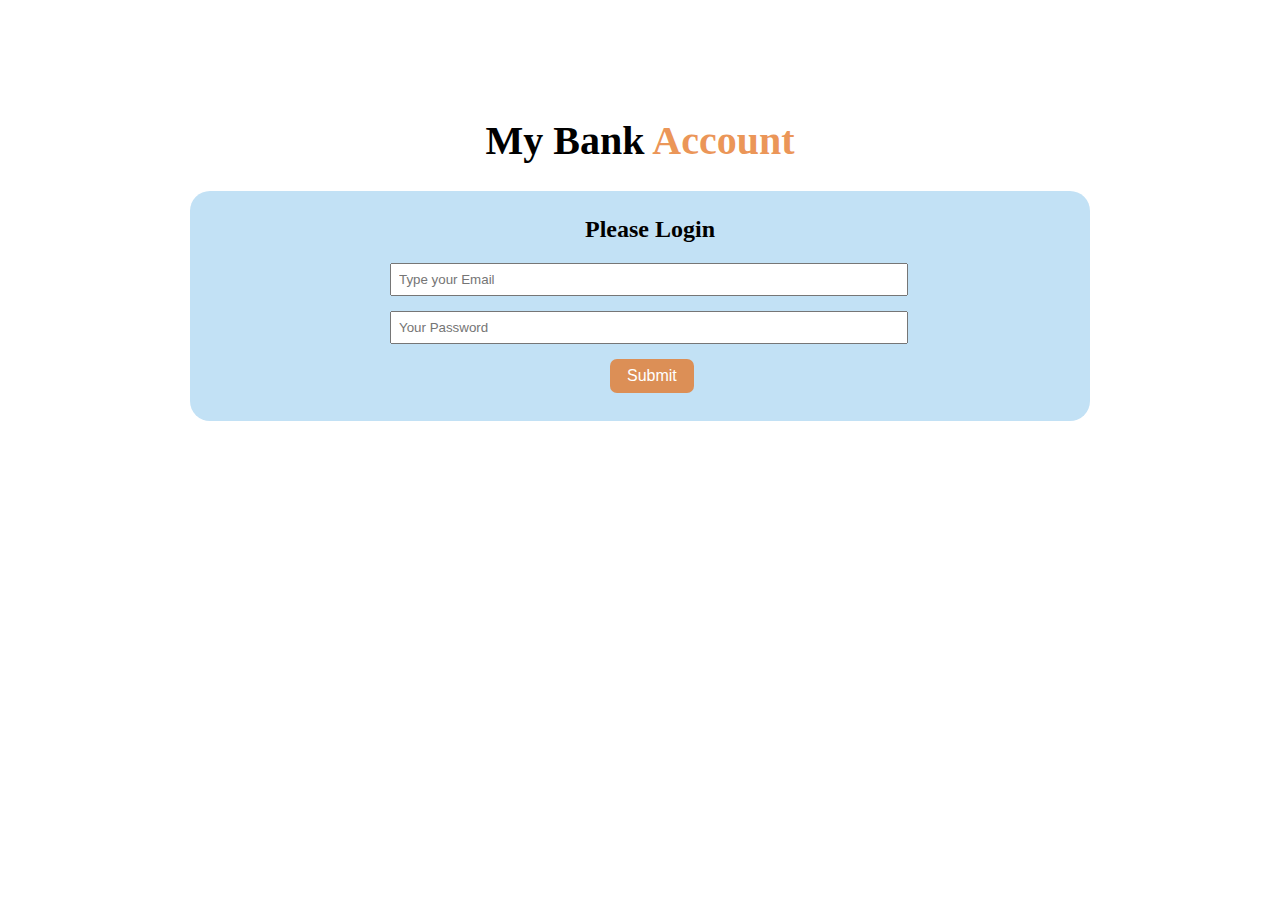
<file: index.html>
<!DOCTYPE html>
<html lang="en">
  <head>
    <meta charset="UTF-8" />
    <meta name="viewport" content="width=device-width, initial-scale=1.0" />
    <title>Bank</title>
    <link rel="stylesheet" href="./assets/css/style.css" />
    <link
      rel="shortcut icon"
      href="./assets/image/faq.png"
      type="image/x-icon"
    />
  </head>
  <body>
    <!-- header section start -->
    <header>
      <h1>My Bank <span class="span-1">Account</span></h1>
    </header>
    <!-- header section end -->
    <!-- main section start -->
    <main>
        <section class="box">
            <div >
                <h2>Please Login</h2>
                <input class="text-input" type="email" id="input-email" placeholder="Type your Email"> <br>

                <input class="password-input" type="password" id="input-password" placeholder="Your Password"> <br>
                <button id="button" class="btn-field">Submit</button>
            </div>
        </section>
    </main>
    <!-- main section end -->

    <script src="./assets/js/login.js"></script>
  </body>
</html>
</file>
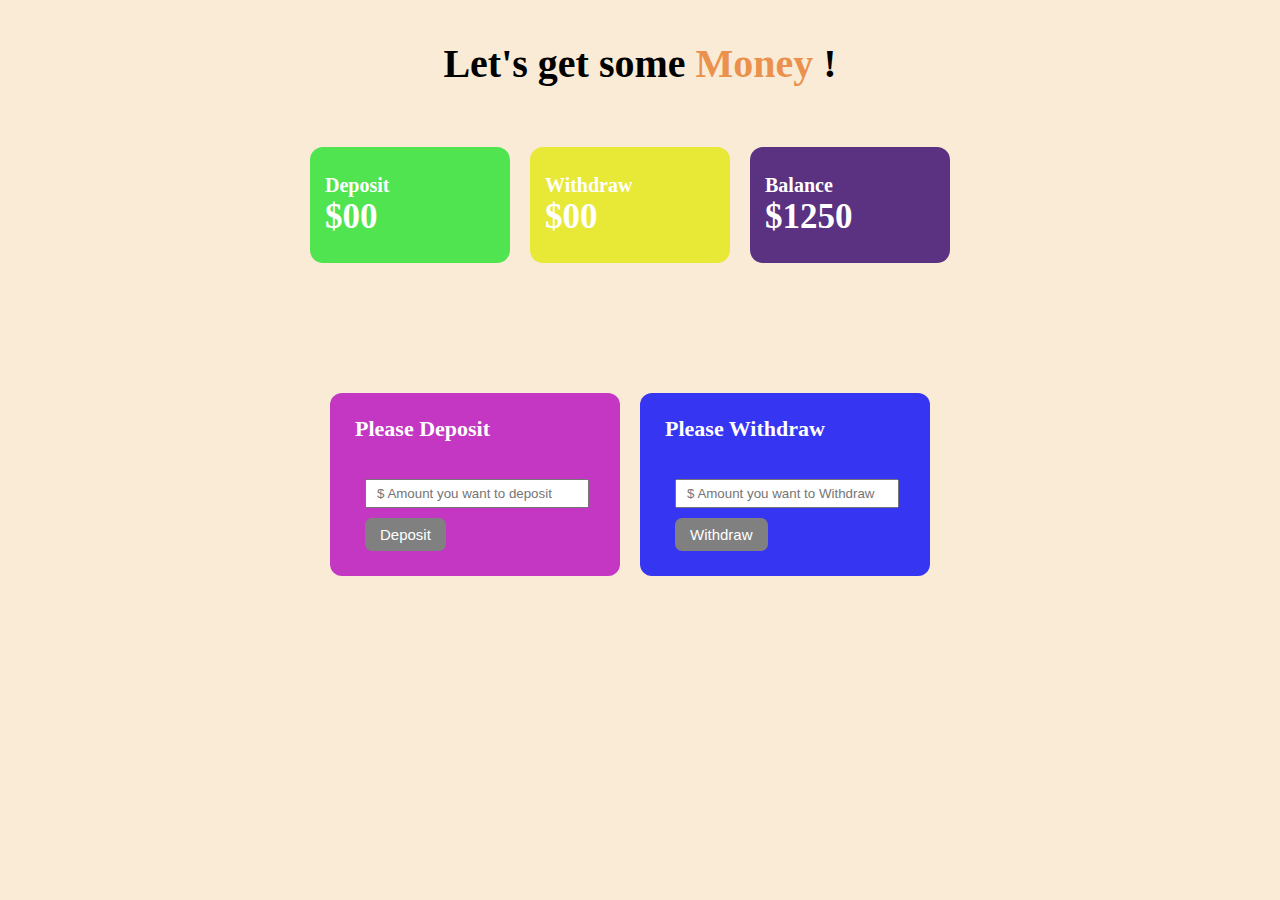
<file: bank.html>
<!DOCTYPE html>
<html lang="en">
<head>
    <meta charset="UTF-8">
    <meta name="viewport" content="width=device-width, initial-scale=1.0">
    <title>Bank Inside</title>
    <link rel="stylesheet" href="./assets/css/style.css">
    <link rel="shortcut icon" href="./assets/image/faq.png" type="image/x-icon">
</head>
<body class="main-body">
    <!-- header section start -->
    <header>
        <h3 class="head-3">
            Let's get some <span class="money">Money</span> !
        </h3>

    </header>
    <!-- header section end -->
    <!-- main section start -->
    <main>
          <section>
            <div class="container">
                <div class="box-2">
                    <h4>Deposit <br> <span class="span">$</span><span id="deposit-doller" class="doller">00</span></h4>
                   
                    
                </div>
                <div class="box-3">
                    <h4>Withdraw <br> <span class="span">$</span><span class="doller" id="withdraw-doller">00</span> </h4>
                    
 
                </div>
                <div class="box-4">
                    <h4>Balance <br> <span class="span">$</span><span class="doller" id="total-doller" >1250</span> </h4>
                 

                </div>
            </div>
          </section>
          <section>
            <div class="container-2">
                <div class="box-5">
                    <h5> Please Deposit</h5>
                    <input type="text"  id="input-deposit" placeholder="$ Amount you want to deposit"> <br>
                    <button id="btn-deposit">Deposit</button>

                </div>
                <div class="box-6">
                    <h5>Please Withdraw</h5>
                    <input type="text"  id="input-withdraw" placeholder="$ Amount you want to Withdraw"> <br>
                    <button id="btn-withdraw">Withdraw</button>


                </div>
            </div>
          </section>
    </main>
    <!-- main section end -->

    <script src="./assets/js/deposit.js"></script>
    <script src="./assets/js/withdraw.js"></script>
</body>
</html>
</file>
<file: assets/css/style.css>
/* header section start */
h1 {
    text-align: center;
    padding-top: 90px;
    font-size: 40px;
}
.span-1 {
    color: rgba(229, 115, 33, 0.753);
}

/* header section end */
/* main section start */

  .box {
    background-color: rgb(194, 225, 245);
    width: 900px;
    height: 230px;
    margin: 0 auto;
    border-radius: 20px;
  }
  h2 {
    padding-top: 25px;
    padding-left: 20px;
    font-weight: 600;
    text-align: center;
  }
  .text-input {
   margin-left: 200px;
   margin-bottom: 15px;
   padding: 7px;
   width: 500px;
  }
  .password-input {
    margin-left: 200px;
    margin-bottom: 15px;
    padding: 7px;
    width: 500px;
  }
  .btn-field{
    margin-left: 420px ;
    padding: 8px 17px;
    font-size: 16px;
    color: white;
    background-color:  rgba(229, 115, 33, 0.753) ;
    border: none;
    border-radius: 7px;
  }
  .btn-field:hover {
    background-color: darkgray;
  }
  
  
/* main section end */

/* another header section start */
.head-3 {
  font-size: 40px;
  text-align: center;
}

.money {
  color: rgba(229, 115, 33, 0.753);
}
/* another header section end */
/* another main section start */
.container {
   display: grid;
   grid-template-columns:repeat(3, 220px);
   justify-content: center;
   padding-top: 20px;
   
   
}
.box-2 {
  background-color:rgb(80, 228, 80) ;
  width: 200px;
  border-radius:13px ;
}
.box-3 {
  background-color:rgb(232, 232, 55) ;
  width: 200px;
  border-radius:13px ;
}
.box-4 {
  background-color: rgb(90, 50, 129);
  width: 200px;
  border-radius:13px ;
}
h4 {
  font-size: 20px;
  color: white;
  padding-left: 15px;
}
.doller {
  font-size: 35px;
  color: white;
  
}
.main-body {
  background-color: antiquewhite;
}
.container-2 {
  display: grid;
  grid-template-columns:repeat(2, 310px) ;
  justify-content: center;
  padding-top: 130px;
}
.box-5 {
  background-color: rgb(195, 55, 195);
  width: 240px;
  padding: 25px;
  border-radius: 12px;
 
}
.box-6 {
  background-color:rgb(53, 53, 242);
  width: 240px;
  padding: 25px;
  border-radius: 12px;
}
h5 {
  font-size: 22px;
  margin-top: -2px;
  color: white;
}
input {
  margin-left: 10px;
  width: 200px;
  padding: 5px 10px;
  margin-bottom: 10px;
 
}

button {
  margin-left: 10px;
  background-color:gray;
  border: none;
  padding: 8px 15px;
  color: white;
  border-radius: 7px;
  font-size: 15px;
  
}
button:hover {
  background-color: rgba(255, 106, 0, 0.822);
}
.span {
  font-size: 35px;
  color: white;
}
/* another main section end */
</file>
